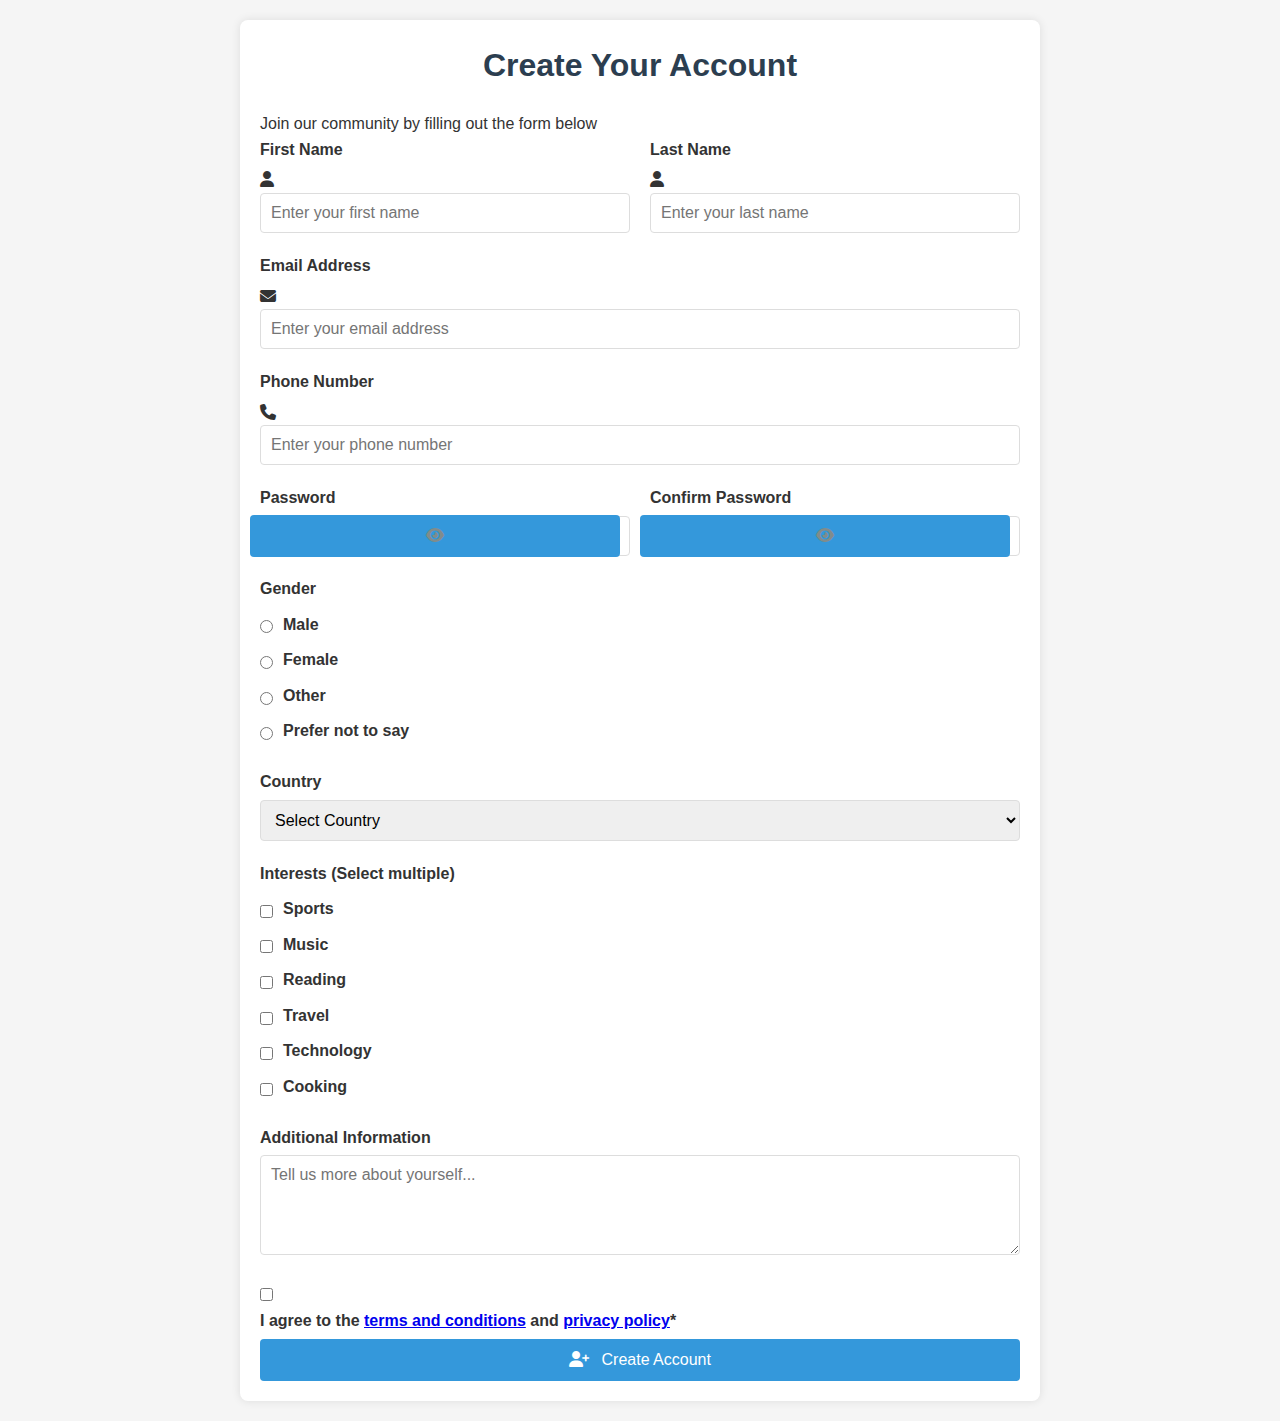
<file: index.html>
<!DOCTYPE html>
<html lang="en">

<head>
  <meta charset="UTF-8">
  <meta name="viewport" content="width=device-width, initial-scale=1.0">
  <title>Responsive Registration Form</title>
  <link rel="stylesheet" href="https://cdnjs.cloudflare.com/ajax/libs/font-awesome/6.4.0/css/all.min.css">
  <link rel="stylesheet" href="css/style.css">
</head>

<body>
  <div class="container">
    <div class="form-wrapper">
      <div class="form-header">
        <h1>Create Your Account</h1>
        <p>Join our community by filling out the form below</p>
      </div>

      <div class="success-message">
        <i class="fas fa-check-circle" style="font-size: 1.5rem; margin-bottom: 10px; display: block;"></i>
        Form submitted successfully! We'll get back to you soon.
      </div>

      <form id="registrationForm" class="form-body">
        <div class="row">
          <div class="col">
            <div class="form-group">
              <label for="firstName" class="required">First Name</label>
              <div class="input-with-icon">
                <i class="fas fa-user input-icon"></i>
                <input type="text" id="firstName" name="firstName" placeholder="Enter your first name" required>
              </div>
              <div class="error" id="firstNameError">Please enter your first name</div>
            </div>
          </div>
          <div class="col">
            <div class="form-group">
              <label for="lastName" class="required">Last Name</label>
              <div class="input-with-icon">
                <i class="fas fa-user input-icon"></i>
                <input type="text" id="lastName" name="lastName" placeholder="Enter your last name" required>
              </div>
              <div class="error" id="lastNameError">Please enter your last name</div>
            </div>
          </div>
        </div>

        <div class="form-group">
          <label for="email" class="required">Email Address</label>
          <div class="input-with-icon">
            <i class="fas fa-envelope input-icon"></i>
            <input type="email" id="email" name="email" placeholder="Enter your email address" required>
          </div>
          <div class="error" id="emailError">Please enter a valid email address</div>
        </div>

        <div class="form-group">
          <label for="phone">Phone Number</label>
          <div class="input-with-icon">
            <i class="fas fa-phone input-icon"></i>
            <input type="tel" id="phone" name="phone" placeholder="Enter your phone number">
          </div>
          <div class="error" id="phoneError">Please enter a valid phone number</div>
        </div>

        <div class="row">
          <div class="col">
            <div class="form-group">
              <label for="password" class="required">Password</label>
              <div class="password-container">
                <input type="password" id="password" name="password" placeholder="Create a password" required>
                <button type="button" class="toggle-password" id="togglePassword">
                  <i class="fas fa-eye"></i>
                </button>
              </div>
              <div class="error" id="passwordError">Password must be at least 6 characters</div>
            </div>
          </div>
          <div class="col">
            <div class="form-group">
              <label for="confirmPassword" class="required">Confirm Password</label>
              <div class="password-container">
                <input type="password" id="confirmPassword" name="confirmPassword" placeholder="Confirm your password"
                  required>
                <button type="button" class="toggle-password" id="toggleConfirmPassword">
                  <i class="fas fa-eye"></i>
                </button>
              </div>
              <div class="error" id="confirmPasswordError">Passwords do not match</div>
            </div>
          </div>
        </div>

        <div class="form-group">
          <label>Gender</label>
          <div class="radio-group">
            <div class="radio-option">
              <input type="radio" id="male" name="gender" value="male">
              <label for="male">Male</label>
            </div>
            <div class="radio-option">
              <input type="radio" id="female" name="gender" value="female">
              <label for="female">Female</label>
            </div>
            <div class="radio-option">
              <input type="radio" id="other" name="gender" value="other">
              <label for="other">Other</label>
            </div>
            <div class="radio-option">
              <input type="radio" id="prefer-not-to-say" name="gender" value="prefer-not-to-say">
              <label for="prefer-not-to-say">Prefer not to say</label>
            </div>
          </div>
        </div>

        <div class="form-group">
          <label for="country">Country</label>
          <select id="country" name="country">
            <option value="">Select Country</option>
            <option value="usa">United States</option>
            <option value="canada">Canada</option>
            <option value="uk">United Kingdom</option>
            <option value="australia">Australia</option>
            <option value="india">India</option>
            <option value="germany">Germany</option>
            <option value="france">France</option>
            <option value="japan">Japan</option>
            <option value="other">Other</option>
          </select>
        </div>

        <div class="form-group">
          <label for="interests">Interests (Select multiple)</label>
          <div class="checkbox-group checkbox-grid">
            <div class="checkbox-option">
              <input type="checkbox" id="sports" name="interests" value="sports">
              <label for="sports">Sports</label>
            </div>
            <div class="checkbox-option">
              <input type="checkbox" id="music" name="interests" value="music">
              <label for="music">Music</label>
            </div>
            <div class="checkbox-option">
              <input type="checkbox" id="reading" name="interests" value="reading">
              <label for="reading">Reading</label>
            </div>
            <div class="checkbox-option">
              <input type="checkbox" id="travel" name="interests" value="travel">
              <label for="travel">Travel</label>
            </div>
            <div class="checkbox-option">
              <input type="checkbox" id="technology" name="interests" value="technology">
              <label for="technology">Technology</label>
            </div>
            <div class="checkbox-option">
              <input type="checkbox" id="cooking" name="interests" value="cooking">
              <label for="cooking">Cooking</label>
            </div>
          </div>
        </div>

        <div class="form-group">
          <label for="message">Additional Information</label>
          <textarea id="message" name="message" placeholder="Tell us more about yourself..."></textarea>
        </div>

        <div class="form-footer">
          <div class="terms-container">
            <input type="checkbox" id="terms" name="terms" required>
            <label for="terms">
              I agree to the <a href="#" class="terms-link">terms and conditions</a> and <a href="#"
                class="terms-link">privacy policy</a>*
            </label>
          </div>
          <div class="error" id="termsError">You must agree to the terms and conditions</div>

          <button type="submit" class="submit-btn">
            <i class="fas fa-user-plus" style="margin-right: 8px;"></i> Create Account
          </button>
        </div>
      </form>
    </div>
  </div>

  <script src="js/script.js"></script>
</body>

</html>
</file>
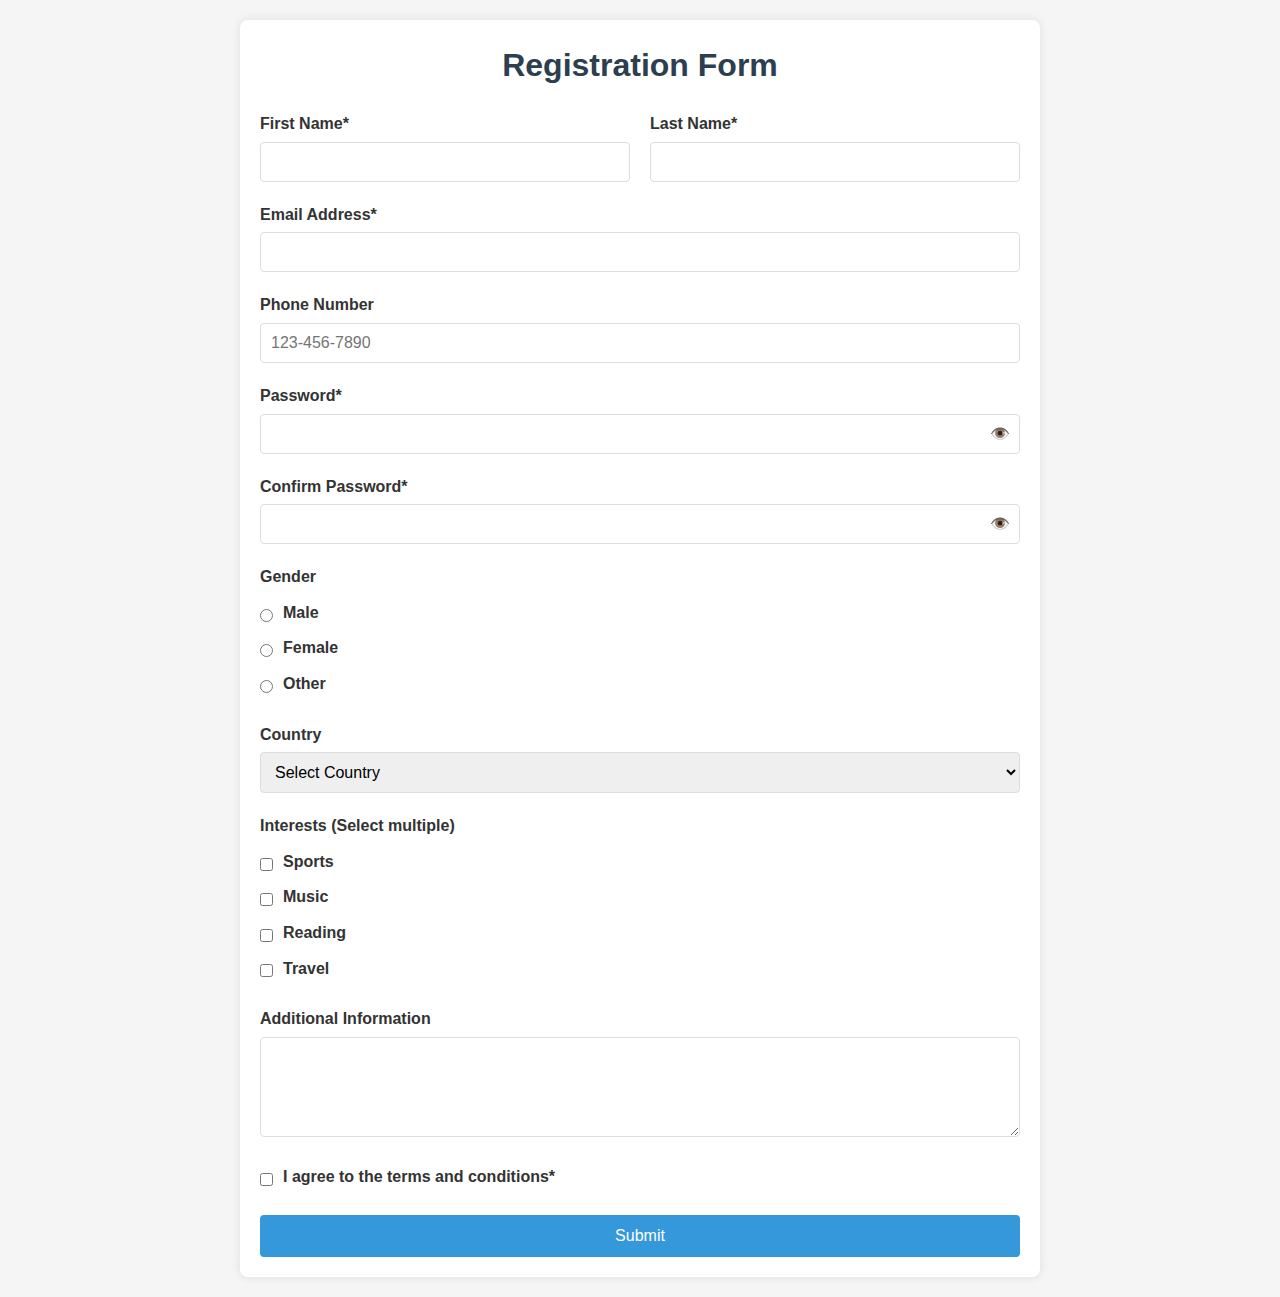
<file: form.html>
<!DOCTYPE html>
<html lang="en">
  <head>
    <meta charset="UTF-8" />
    <meta name="viewport" content="width=device-width, initial-scale=1.0" />
    <title>Responsive Form</title>
    <style>
      /* Base Styles */
      * {
        box-sizing: border-box;
        margin: 0;
        padding: 0;
        font-family: "Arial", sans-serif;
      }

      body {
        background-color: #f5f5f5;
        color: #333;
        line-height: 1.6;
        padding: 20px;
      }

      .container {
        max-width: 800px;
        margin: 0 auto;
        padding: 20px;
        background: white;
        border-radius: 8px;
        box-shadow: 0 0 10px rgba(0, 0, 0, 0.1);
      }

      h1 {
        text-align: center;
        margin-bottom: 20px;
        color: #2c3e50;
      }

      .form-group {
        margin-bottom: 20px;
      }

      label {
        display: block;
        margin-bottom: 5px;
        font-weight: bold;
      }

      input[type="text"],
      input[type="email"],
      input[type="tel"],
      input[type="password"],
      select,
      textarea {
        width: 100%;
        padding: 10px;
        border: 1px solid #ddd;
        border-radius: 4px;
        font-size: 16px;
      }

      textarea {
        height: 100px;
        resize: vertical;
      }

      .radio-group,
      .checkbox-group {
        margin: 10px 0;
      }

      .radio-option,
      .checkbox-option {
        display: flex;
        align-items: center;
        margin-bottom: 5px;
      }

      .radio-option input,
      .checkbox-option input {
        width: auto;
        margin-right: 10px;
      }

      button {
        background-color: #3498db;
        color: white;
        border: none;
        padding: 12px 20px;
        border-radius: 4px;
        cursor: pointer;
        font-size: 16px;
        width: 100%;
        transition: background-color 0.3s;
      }

      button:hover {
        background-color: #2980b9;
      }

      .error {
        color: #e74c3c;
        font-size: 14px;
        margin-top: 5px;
        display: none;
      }

      .success-message {
        display: none;
        background-color: #2ecc71;
        color: white;
        padding: 15px;
        border-radius: 4px;
        margin-bottom: 20px;
        text-align: center;
      }

      /* Responsive Layout */
      @media (min-width: 600px) {
        .row {
          display: flex;
          flex-wrap: wrap;
          margin: 0 -10px;
        }

        .col {
          flex: 1;
          padding: 0 10px;
        }

        .col-2 {
          flex: 2;
        }
      }

      /* Show/hide password */
      .password-container {
        position: relative;
      }

      .toggle-password {
        position: absolute;
        right: 10px;
        top: 50%;
        transform: translateY(-50%);
        cursor: pointer;
        color: #7f8c8d;
      }
    </style>
  </head>
  <body>
    <div class="container">
      <h1>Registration Form</h1>

      <div class="success-message">
        Form submitted successfully! We'll get back to you soon.
      </div>

      <form id="registrationForm">
        <div class="row">
          <div class="col">
            <div class="form-group">
              <label for="firstName">First Name*</label>
              <input type="text" id="firstName" name="firstName" required />
              <div class="error" id="firstNameError">
                Please enter your first name
              </div>
            </div>
          </div>
          <div class="col">
            <div class="form-group">
              <label for="lastName">Last Name*</label>
              <input type="text" id="lastName" name="lastName" required />
              <div class="error" id="lastNameError">
                Please enter your last name
              </div>
            </div>
          </div>
        </div>

        <div class="form-group">
          <label for="email">Email Address*</label>
          <input type="email" id="email" name="email" required />
          <div class="error" id="emailError">
            Please enter a valid email address
          </div>
        </div>

        <div class="form-group">
          <label for="phone">Phone Number</label>
          <input
            type="tel"
            id="phone"
            name="phone"
            placeholder="123-456-7890"
          />
          <div class="error" id="phoneError">
            Please enter a valid phone number
          </div>
        </div>

        <div class="form-group">
          <label for="password">Password*</label>
          <div class="password-container">
            <input type="password" id="password" name="password" required />
            <span class="toggle-password">👁️</span>
          </div>
          <div class="error" id="passwordError">
            Password must be at least 6 characters
          </div>
        </div>

        <div class="form-group">
          <label for="confirmPassword">Confirm Password*</label>
          <div class="password-container">
            <input
              type="password"
              id="confirmPassword"
              name="confirmPassword"
              required
            />
            <span class="toggle-password">👁️</span>
          </div>
          <div class="error" id="confirmPasswordError">
            Passwords do not match
          </div>
        </div>

        <div class="form-group">
          <label>Gender</label>
          <div class="radio-group">
            <div class="radio-option">
              <input type="radio" id="male" name="gender" value="male" />
              <label for="male">Male</label>
            </div>
            <div class="radio-option">
              <input type="radio" id="female" name="gender" value="female" />
              <label for="female">Female</label>
            </div>
            <div class="radio-option">
              <input type="radio" id="other" name="gender" value="other" />
              <label for="other">Other</label>
            </div>
          </div>
        </div>

        <div class="form-group">
          <label for="country">Country</label>
          <select id="country" name="country">
            <option value="">Select Country</option>
            <option value="usa">United States</option>
            <option value="canada">Canada</option>
            <option value="uk">United Kingdom</option>
            <option value="australia">Australia</option>
            <option value="other">Other</option>
          </select>
        </div>

        <div class="form-group">
          <label for="interests">Interests (Select multiple)</label>
          <div class="checkbox-group">
            <div class="checkbox-option">
              <input
                type="checkbox"
                id="sports"
                name="interests"
                value="sports"
              />
              <label for="sports">Sports</label>
            </div>
            <div class="checkbox-option">
              <input
                type="checkbox"
                id="music"
                name="interests"
                value="music"
              />
              <label for="music">Music</label>
            </div>
            <div class="checkbox-option">
              <input
                type="checkbox"
                id="reading"
                name="interests"
                value="reading"
              />
              <label for="reading">Reading</label>
            </div>
            <div class="checkbox-option">
              <input
                type="checkbox"
                id="travel"
                name="interests"
                value="travel"
              />
              <label for="travel">Travel</label>
            </div>
          </div>
        </div>

        <div class="form-group">
          <label for="message">Additional Information</label>
          <textarea id="message" name="message"></textarea>
        </div>

        <div class="form-group">
          <div class="checkbox-option">
            <input type="checkbox" id="terms" name="terms" required />
            <label for="terms">I agree to the terms and conditions*</label>
          </div>
          <div class="error" id="termsError">You must agree to the terms</div>
        </div>

        <button type="submit">Submit</button>
      </form>
    </div>

    <script>
      document.addEventListener("DOMContentLoaded", function () {
        const form = document.getElementById("registrationForm");
        const successMessage = document.querySelector(".success-message");

        // Toggle password visibility
        document.querySelectorAll(".toggle-password").forEach(function (icon) {
          icon.addEventListener("click", function () {
            const input = this.previousElementSibling;
            const type =
              input.getAttribute("type") === "password" ? "text" : "password";
            input.setAttribute("type", type);
            this.textContent = type === "password" ? "👁️" : "👁️‍🗨️";
          });
        });

        // Form validation
        form.addEventListener("submit", function (e) {
          e.preventDefault();
          let isValid = true;

          // Reset errors
          document.querySelectorAll(".error").forEach(function (error) {
            error.style.display = "none";
          });

          // Validate first name
          const firstName = document.getElementById("firstName");
          if (!firstName.value.trim()) {
            document.getElementById("firstNameError").style.display = "block";
            isValid = false;
          }

          // Validate last name
          const lastName = document.getElementById("lastName");
          if (!lastName.value.trim()) {
            document.getElementById("lastNameError").style.display = "block";
            isValid = false;
          }

          // Validate email
          const email = document.getElementById("email");
          const emailRegex = /^[^\s@]+@[^\s@]+\.[^\s@]+$/;
          if (!emailRegex.test(email.value)) {
            document.getElementById("emailError").style.display = "block";
            isValid = false;
          }

          // Validate phone (optional but must be valid if provided)
          const phone = document.getElementById("phone");
          const phoneRegex = /^[\d\s-]+$/;
          if (phone.value && !phoneRegex.test(phone.value)) {
            document.getElementById("phoneError").style.display = "block";
            isValid = false;
          }

          // Validate password
          const password = document.getElementById("password");
          if (password.value.length < 6) {
            document.getElementById("passwordError").style.display = "block";
            isValid = false;
          }

          // Validate confirm password
          const confirmPassword = document.getElementById("confirmPassword");
          if (confirmPassword.value !== password.value) {
            document.getElementById("confirmPasswordError").style.display =
              "block";
            isValid = false;
          }

          // Validate terms
          const terms = document.getElementById("terms");
          if (!terms.checked) {
            document.getElementById("termsError").style.display = "block";
            isValid = false;
          }

          // If form is valid, show success message
          if (isValid) {
            form.style.display = "none";
            successMessage.style.display = "block";

            // In a real application, you would submit the form data to a server here
            // For demonstration, we'll just log the form data
            const formData = new FormData(form);
            const formValues = Object.fromEntries(formData.entries());
            console.log("Form data:", formValues);

            // Reset form after 5 seconds (for demo purposes)
            setTimeout(function () {
              form.reset();
              form.style.display = "block";
              successMessage.style.display = "none";
            }, 5000);
          }
        });

        // Add real-time validation for better UX
        document.getElementById("email").addEventListener("input", function () {
          const emailRegex = /^[^\s@]+@[^\s@]+\.[^\s@]+$/;
          if (emailRegex.test(this.value)) {
            document.getElementById("emailError").style.display = "none";
          }
        });

        document
          .getElementById("password")
          .addEventListener("input", function () {
            if (this.value.length >= 6) {
              document.getElementById("passwordError").style.display = "none";
            }
          });

        document
          .getElementById("confirmPassword")
          .addEventListener("input", function () {
            const password = document.getElementById("password").value;
            if (this.value === password) {
              document.getElementById("confirmPasswordError").style.display =
                "none";
            }
          });
      });
    </script>
  </body>
</html>
</file>
<file: css/style.css>
/* style.css */
/* Base Styles */
* {
  box-sizing: border-box;
  margin: 0;
  padding: 0;
  font-family: "Arial", sans-serif;
}

body {
  background-color: #f5f5f5;
  color: #333;
  line-height: 1.6;
  padding: 20px;
}

.container {
  max-width: 800px;
  margin: 0 auto;
  padding: 20px;
  background: white;
  border-radius: 8px;
  box-shadow: 0 0 10px rgba(0, 0, 0, 0.1);
}

h1 {
  text-align: center;
  margin-bottom: 20px;
  color: #2c3e50;
}

.form-group {
  margin-bottom: 20px;
}

label {
  display: block;
  margin-bottom: 5px;
  font-weight: bold;
}

input[type="text"],
input[type="email"],
input[type="tel"],
input[type="password"],
select,
textarea {
  width: 100%;
  padding: 10px;
  border: 1px solid #ddd;
  border-radius: 4px;
  font-size: 16px;
}

textarea {
  height: 100px;
  resize: vertical;
}

.radio-group,
.checkbox-group {
  margin: 10px 0;
}

.radio-option,
.checkbox-option {
  display: flex;
  align-items: center;
  margin-bottom: 5px;
}

.radio-option input,
.checkbox-option input {
  width: auto;
  margin-right: 10px;
}

button {
  background-color: #3498db;
  color: white;
  border: none;
  padding: 12px 20px;
  border-radius: 4px;
  cursor: pointer;
  font-size: 16px;
  width: 100%;
  transition: background-color 0.3s;
}

button:hover {
  background-color: #2980b9;
}

.error {
  color: #e74c3c;
  font-size: 14px;
  margin-top: 5px;
  display: none;
}

.success-message {
  display: none;
  background-color: #2ecc71;
  color: white;
  padding: 15px;
  border-radius: 4px;
  margin-bottom: 20px;
  text-align: center;
}

/* Responsive Layout */
@media (min-width: 600px) {
  .row {
    display: flex;
    flex-wrap: wrap;
    margin: 0 -10px;
  }

  .col {
    flex: 1;
    padding: 0 10px;
  }

  .col-2 {
    flex: 2;
  }
}

/* Show/hide password */
.password-container {
  position: relative;
}

.toggle-password {
  position: absolute;
  right: 10px;
  top: 50%;
  transform: translateY(-50%);
  cursor: pointer;
  color: #7f8c8d;
}
</file>
